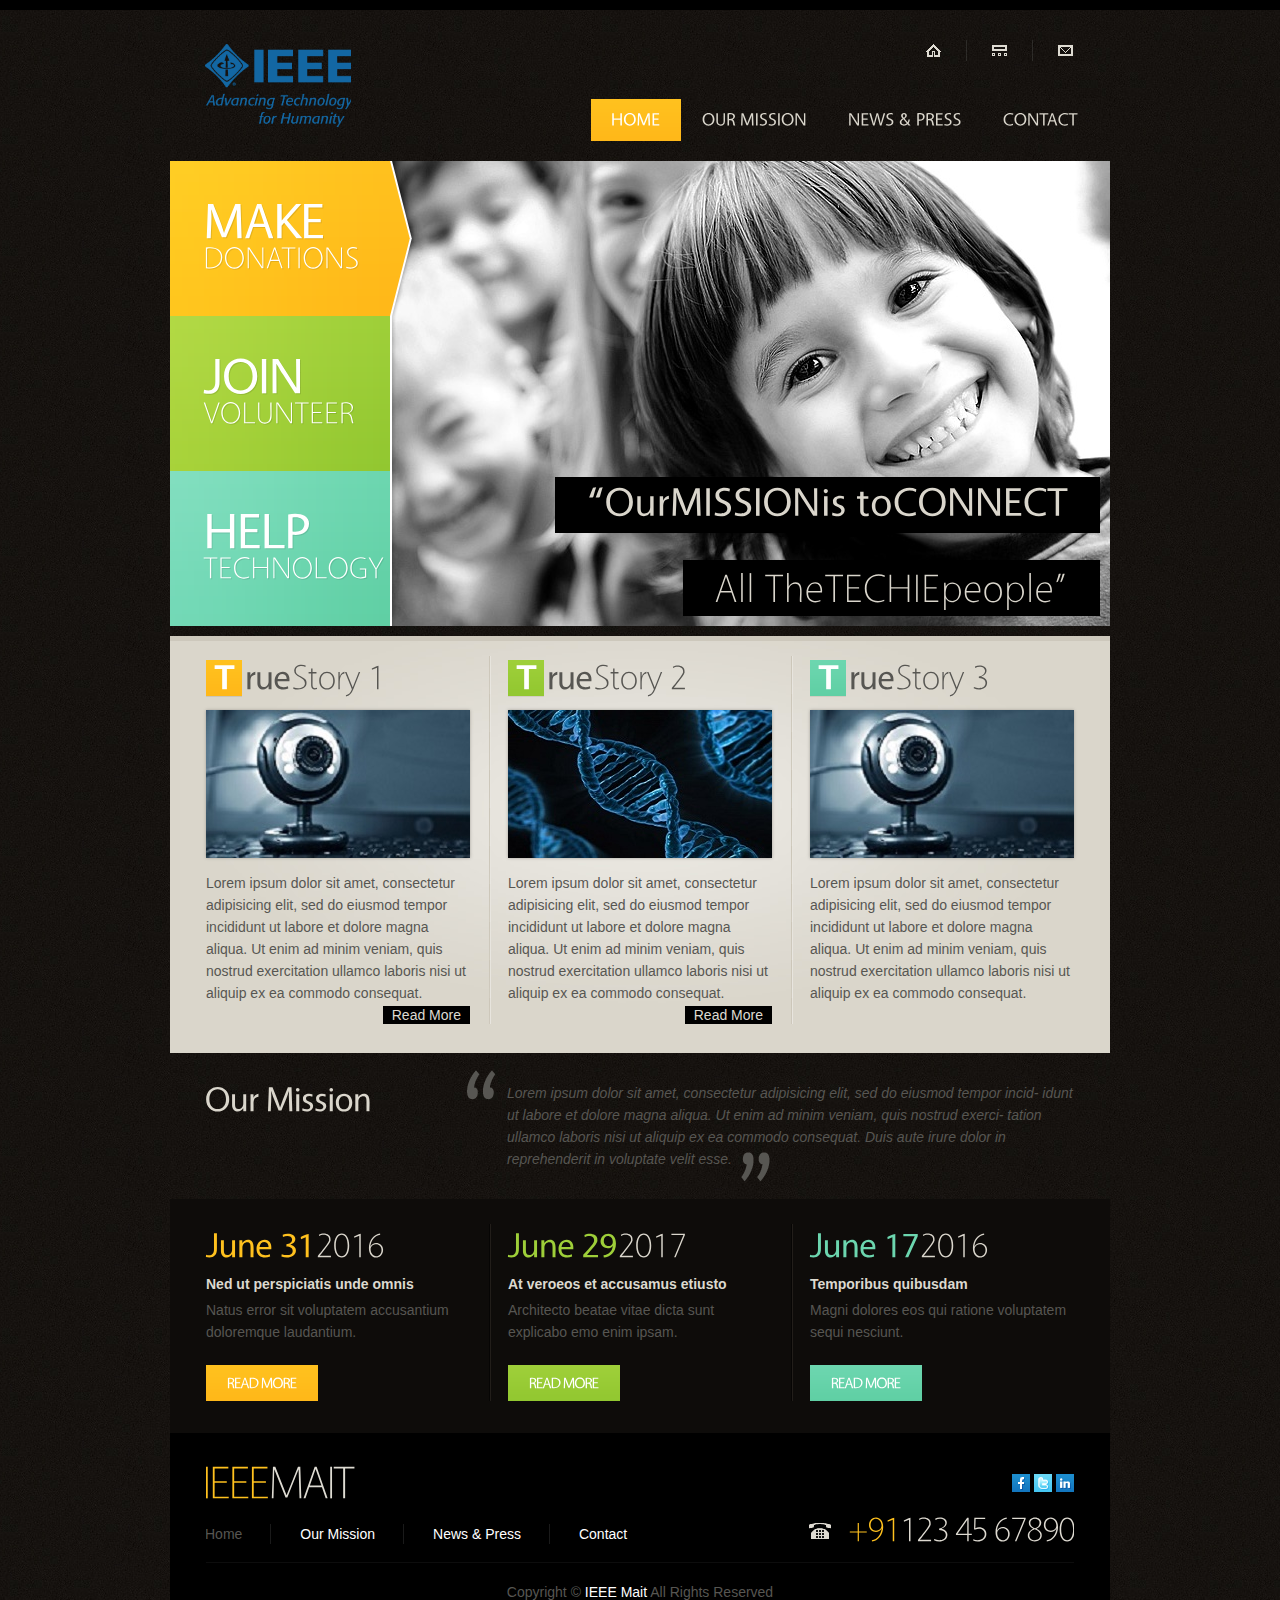
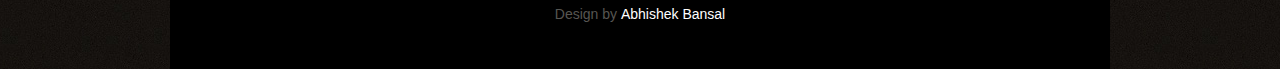
<file: index.html>
<!DOCTYPE html>
<html lang="en">
<head>
<title>IEEE Mait</title>
<meta charset="utf-8">
<link rel="stylesheet" href="css/reset.css" type="text/css" media="all">
<link rel="stylesheet" href="css/layout.css" type="text/css" media="all">
<link rel="stylesheet" href="css/style.css" type="text/css" media="all">
<script type="text/javascript" src="js/jquery-1.6.js"></script>
<script type="text/javascript" src="js/cufon-yui.js"></script>
<script type="text/javascript" src="js/cufon-replace.js"></script>
<script type="text/javascript" src="js/Vegur_700.font.js"></script>
<script type="text/javascript" src="js/Vegur_400.font.js"></script>
<script type="text/javascript" src="js/Vegur_300.font.js"></script>
<script type="text/javascript" src="js/jquery.easing.1.3.js"></script>
<script type="text/javascript" src="js/tms-0.3.js"></script>
<script type="text/javascript" src="js/tms_presets.js"></script>
<script type="text/javascript" src="js/backgroundPosition.js"></script>
<script type="text/javascript" src="js/atooltip.jquery.js"></script>
<script type="text/javascript" src="js/script.js"></script>
<!--[if lt IE 9]>
<script type="text/javascript" src="js/html5.js"></script>
<style type="text/css">.box1 figure{behavior:url("js/PIE.htc");}</style>
<![endif]-->
</head>
<body id="page1">
<div class="body1">
  <div class="main">
    <!-- header -->
    <header>
      <div class="wrapper">
        <h1><a href="index.html" id="logo">IEEE Mait</a></h1>
        <nav>
          <ul id="top_nav">
            <li><a href="index.html"><img src="images/top_icon1.gif" alt=""></a></li>
            <li><a href="#"><img src="images/top_icon2.gif" alt=""></a></li>
            <li class="end"><a href="contact.html"><img src="images/top_icon3.gif" alt=""></a></li>
          </ul>
        </nav>
        <nav>
          <ul id="menu">
            <li id="menu_active"><a href="index.html">Home</a></li>
            <li><a href="mission.html">Our Mission</a></li>
            <li><a href="news.html">News &amp; Press</a></li>
            <li><a href="contact.html">Contact</a></li>
          </ul>
        </nav>
      </div>
      <div class="slider">
        <ul class="items">
          <li> <img src="images/img1.jpg" alt="">
            <div class="banner">
              <div class="wrapper"><span>“Our<em>Mission</em>is to<em>Connect</em></span></div>
              <div class="wrapper"><strong>All The<em>Techie</em>people”</strong></div>
            </div>
          </li>
          <li> <img src="images/img2.jpg" alt="">
            <div class="banner">
              <div class="wrapper"><span>“MAKE all the Developers</span></div>
              <div class="wrapper"><strong>of the World HAPPY”</strong></div>
            </div>
          </li>
          <li> <img src="images/img3.jpg" alt="">
            <div class="banner">
              <div class="wrapper"><span>“TOGETHER we can CHANGE</span></div>
              <div class="wrapper"><strong>Many Young LIVES”</strong></div>
            </div>
          </li>
        </ul>
        <ul class="pagination">
          <li id="banner1"><a href="#">Make<span>Donations</span></a></li>
          <li id="banner2"><a href="#">join<span>volunteer</span></a></li>
          <li id="banner3"><a href="#">Help<span>Technology</span></a></li>
        </ul>
      </div>
    </header>
    <!-- / header -->
    <!-- content -->
    <article id="content">
      <div class="wrapper">
        <div class="box1">
          <div class="line1">
            <div class="line2 wrapper">
              <section class="col1">
                <h2><strong>T</strong>rue<span>Story 1</span></h2>
                <div class="pad_bot1">
                  <figure><img src="images/page1_img1.jpg" alt=""></figure>
                </div>
                Lorem ipsum dolor sit amet, consectetur adipisicing elit, sed do eiusmod
                tempor incididunt ut labore et dolore magna aliqua. Ut enim ad minim veniam,
                quis nostrud exercitation ullamco laboris nisi ut aliquip ex ea commodo
                consequat. 
                <a href="#" class="button1">Read More</a> </section>
              <section class="col1 pad_left1">
                <h2 class="color2"><strong>T</strong>rue<span>Story 2</span></h2>
                <div class="pad_bot1">
                  <figure><img src="images/page1_img2.jpg" alt=""></figure>
                </div>
                Lorem ipsum dolor sit amet, consectetur adipisicing elit, sed do eiusmod
                tempor incididunt ut labore et dolore magna aliqua. Ut enim ad minim veniam,
                quis nostrud exercitation ullamco laboris nisi ut aliquip ex ea commodo
                consequat. <a href="#" class="button1 color2">Read More</a> </section>
              <section class="col1 pad_left1">
                <h2 class="color3"><strong>T</strong>rue<span>Story 3</span></h2>
                <div class="pad_bot1">
                  <figure><img src="images/page1_img3.jpg" alt=""></figure>
                </div>
               Lorem ipsum dolor sit amet, consectetur adipisicing elit, sed do eiusmod
                tempor incididunt ut labore et dolore magna aliqua. Ut enim ad minim veniam,
                quis nostrud exercitation ullamco laboris nisi ut aliquip ex ea commodo
                consequat.  </section>
            </div>
          </div>
        </div>
      </div>
      <div class="wrapper">
        <h3>Our Mission</h3>
        <p class="quot"> Lorem ipsum dolor sit amet, consectetur adipisicing elit, sed do eiusmod tempor incid- idunt ut labore et dolore magna aliqua. Ut enim ad minim veniam, quis nostrud exerci- tation ullamco laboris nisi ut aliquip ex ea commodo consequat. Duis aute irure dolor in reprehenderit in voluptate velit esse.<img src="images/quot2.png" alt=""> </p>
      </div>
      <div class="wrapper">
        <div class="box2">
          <div class="line1">
            <div class="line2 wrapper">
              <section class="col1">
                <h4><span>June 31</span>2016</h4>
                <p class="pad_bot2"><strong>Ned ut perspiciatis unde omnis</strong></p>
                <p>Natus error sit voluptatem accusantium doloremque laudantium.</p>
                <a href="#" class="button2">Read More</a> </section>
              <section class="col1 pad_left1">
                <h4 class="color2"><span>June 29</span>2017</h4>
                <p class="pad_bot2"><strong>At veroeos et accusamus etiusto</strong></p>
                <p>Architecto beatae vitae dicta sunt explicabo emo enim ipsam.</p>
                <a href="#" class="button2 color2">Read More</a> </section>
              <section class="col1 pad_left1">
                <h4 class="color3"><span>June 17</span>2016</h4>
                <p class="pad_bot2"><strong>Temporibus quibusdam</strong></p>
                <p>Magni dolores eos qui ratione voluptatem sequi nesciunt.</p>
                <a href="#" class="button2 color3">Read More</a> </section>
            </div>
          </div>
        </div>
      </div>
    </article>
    <!-- / content -->
    <!-- footer -->
    <footer>
      <div class="wrapper"> <a href="index.html" id="footer_logo"><span>IEEE</span>MAIT</a>
        <ul id="icons">
          <li><a href="#" class="normaltip"><img src="images/icon1.gif" alt=""></a></li>
          <li><a href="#" class="normaltip"><img src="images/icon2.gif" alt=""></a></li>
          <li><a href="#" class="normaltip"><img src="images/icon3.gif" alt=""></a></li>
        </ul>
      </div>
      <div class="wrapper">
        <nav>
          <ul id="footer_menu">
            <li class="active"><a href="index.html">Home</a></li>
            <li><a href="mission.html">Our Mission</a></li>
            <li><a href="news.html">News &amp; Press</a></li>
          
            <li class="end"><a href="contact.html">Contact</a></li>
          </ul>
        </nav>
        <div class="tel"><span>+91</span>123 45 67890</div>
      </div>
      <div id="footer_text">Copyright &copy; <a href="#">IEEE Mait</a> All Rights Reserved<br>
        Design by <a target="_blank" href="#">Abhishek Bansal</a></div>
    </footer>
    <!-- / footer -->
  </div>
</div>
<script type="text/javascript">Cufon.now();</script>
<script type="text/javascript">
$(window).load(function () {
    $('.slider')._TMS({
        preset: 'zabor',
        easing: 'easeOutQuad',
        duration: 800,
        pagination: true,
        banners: true,
        waitBannerAnimation: false,
        slideshow: 6000,
        bannerShow: function (banner) {
            banner.css({
                right: '-700px'
            }).stop().animate({
                right: '0'
            }, 600, 'easeOutExpo')
        },
        bannerHide: function (banner) {
            banner.stop().animate({
                right: '-700'
            }, 600, 'easeOutExpo')
        }
    })
    $('.pagination li').hover(function () {
        if (!$(this).hasClass('current')) {
            $(this).find('a').stop().animate({
                backgroundPosition: '0 0'
            }, 600, 'easeOutExpo', function () {
                $(this).parent().css({
                    backgroundPosition: '-20px 0'
                })
            });
        }
    }, function () {
        if (!$(this).hasClass('current')) {
            $(this).css({
                backgroundPosition: '0 0'
            }).find('a').stop().animate({
                backgroundPosition: '-250px 0'
            }, 600, 'easeOutExpo');
        }
    })
})
</script>
</body>
</html>
</file>
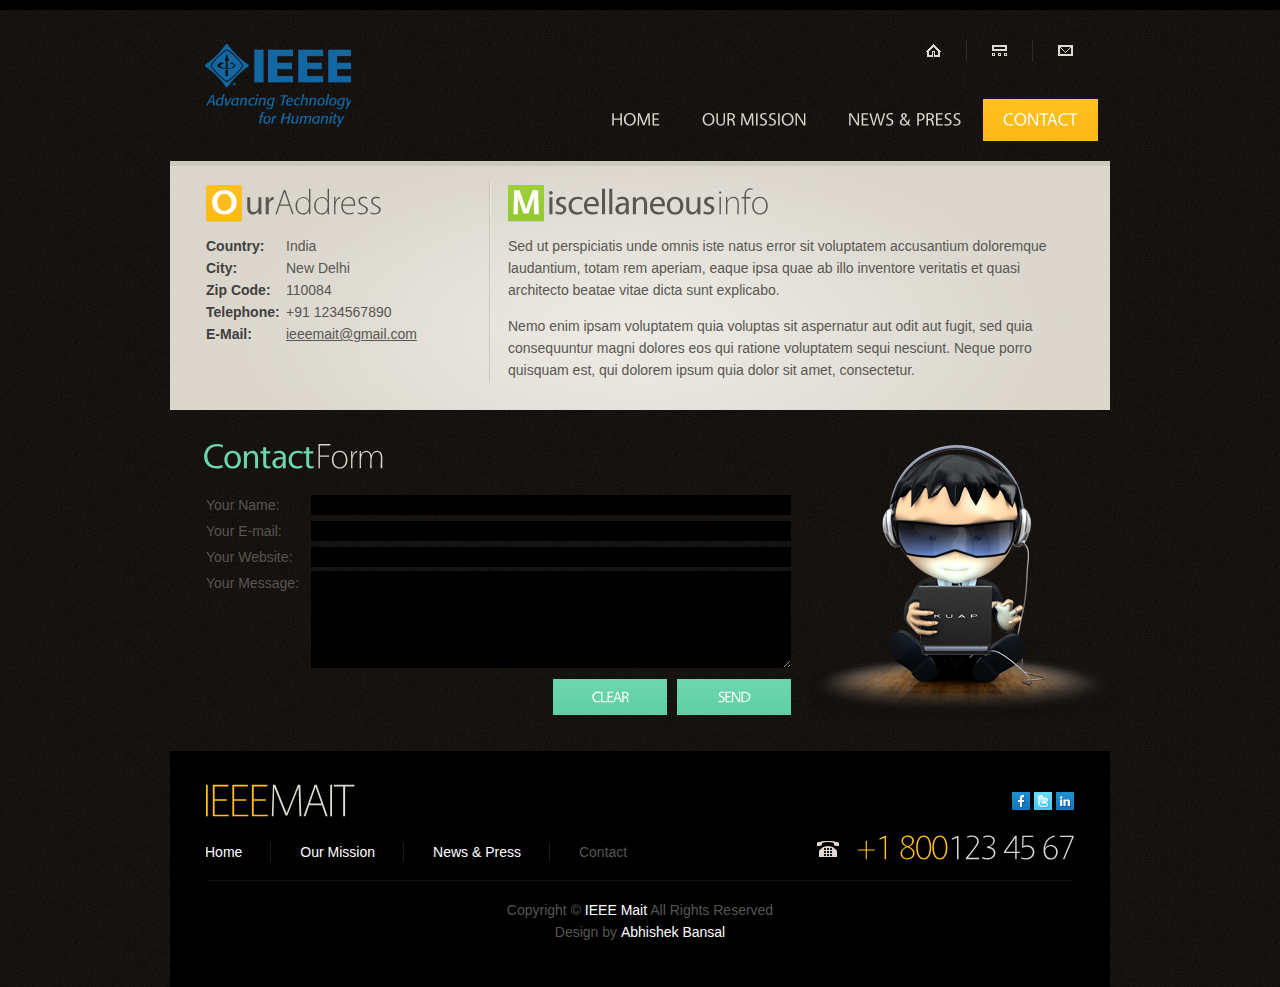
<file: contact.html>
<!DOCTYPE html>
<html lang="en">
<head>
<title>IEEE MAIT | Contact</title>
<meta charset="utf-8">
<link rel="stylesheet" href="css/reset.css" type="text/css" media="all">
<link rel="stylesheet" href="css/layout.css" type="text/css" media="all">
<link rel="stylesheet" href="css/style.css" type="text/css" media="all">
<script type="text/javascript" src="js/jquery-1.6.js"></script>
<script type="text/javascript" src="js/cufon-yui.js"></script>
<script type="text/javascript" src="js/cufon-replace.js"></script>
<script type="text/javascript" src="js/Vegur_700.font.js"></script>
<script type="text/javascript" src="js/Vegur_400.font.js"></script>
<script type="text/javascript" src="js/Vegur_300.font.js"></script>
<script type="text/javascript" src="js/atooltip.jquery.js"></script>
<script type="text/javascript" src="js/script.js"></script>
<!--[if lt IE 9]>
<script type="text/javascript" src="js/html5.js"></script>
<style type="text/css">.box1 figure{behavior:url("js/PIE.htc");}</style>
<![endif]-->
</head>
<body id="page5">
<div class="body1">
  <div class="main">
    <!-- header -->
    <header>
      <div class="wrapper">
        <h1><a href="index.html" id="logo">IEEE Mait</a></h1>
        <nav>
          <ul id="top_nav">
            <li><a href="index.html"><img src="images/top_icon1.gif" alt=""></a></li>
            <li><a href="#"><img src="images/top_icon2.gif" alt=""></a></li>
            <li class="end"><a href="contact.html"><img src="images/top_icon3.gif" alt=""></a></li>
          </ul>
        </nav>
        <nav>
          <ul id="menu">
            <li><a href="index.html">Home</a></li>
            <li><a href="mission.html">Our Mission</a></li>
            <li><a href="news.html">News &amp; Press</a></li>
            <li id="menu_active"><a href="contact.html">Contact</a></li>
          </ul>
        </nav>
      </div>
    </header>
    <!-- / header -->
    <!-- content -->
    <article id="content">
      <div class="wrapper">
        <div class="box1">
          <div class="line1 wrapper">
            <section class="col1">
              <h2><strong>O</strong>ur<span>Address</span></h2>
              <strong class="address"> Country:<br>
              City:<br>
              Zip Code:<br>
              Telephone:<br>
              
              E-Mail: </strong> India<br>
             New Delhi<br>
              110084<br>
              +91 1234567890<br>
              
              <a href="#">ieeemait@gmail.com</a> </section>
            <section class="col2 pad_left1">
              <h2 class="color2"><strong>M</strong>iscellaneous<span>info</span></h2>
              <p class="pad_bot1"> Sed ut perspiciatis unde omnis iste natus error sit voluptatem accusantium doloremque laudantium, totam rem aperiam, eaque ipsa quae ab illo inventore veritatis et quasi architecto beatae vitae dicta sunt explicabo. </p>
              Nemo enim ipsam voluptatem quia voluptas sit aspernatur aut odit aut fugit, sed quia consequuntur magni dolores eos qui ratione voluptatem sequi nesciunt. Neque porro quisquam est, qui dolorem ipsum quia dolor sit amet, consectetur. </section>
          </div>
        </div>
      </div>
      <div class="wrapper">
        <div class="pad_left2 relative">
          <h4 class="color3"><span>Contact</span>Form</h4>
          <img src="images/page6_img1.png" alt="" class="img1">
          <form id="ContactForm" action="#">
            <div>
              <div class="wrapper"><span>Your Name:</span>
                <input type="text" class="input">
              </div>
              <div class="wrapper"><span>Your E-mail:</span>
                <input type="text" class="input">
              </div>
              <div class="wrapper"><span>Your Website:</span>
                <input type="text" class="input">
              </div>
              <div class="textarea_box"><span>Your Message:</span>
                <textarea name="textarea" cols="1" rows="1"></textarea>
              </div>
              <a href="#" class="button2 color3">Send</a> <a href="#" class="button2 color3">Clear</a> </div>
          </form>
        </div>
      </div>
    </article>
    <!-- / content -->
    <!-- footer -->
    <footer>
      <div class="wrapper"> <a href="index.html" id="footer_logo"><span>IEEE</span>MAIT</a>
        <ul id="icons">
          <li><a href="#" class="normaltip"><img src="images/icon1.gif" alt=""></a></li>
          <li><a href="#" class="normaltip"><img src="images/icon2.gif" alt=""></a></li>
          <li><a href="#" class="normaltip"><img src="images/icon3.gif" alt=""></a></li>
        </ul>
      </div>
      <div class="wrapper">
        <nav>
          <ul id="footer_menu">
            <li><a href="index.html">Home</a></li>
            <li><a href="mission.html">Our Mission</a></li>
            <li><a href="news.html">News &amp; Press</a></li>
            <li class="end active"><a href="contact.html">Contact</a></li>
          </ul>
        </nav>
        <div class="tel"><span>+1 800</span>123 45 67</div>
      </div>
      <div id="footer_text">Copyright &copy; <a href="#">IEEE Mait</a> All Rights Reserved<br>
        Design by <a target="_blank" href="#">Abhishek Bansal</a></div>
    </footer>
    <!-- / footer -->
  </div>
</div>
<script type="text/javascript">Cufon.now();</script>
</body>
</html>
</file>
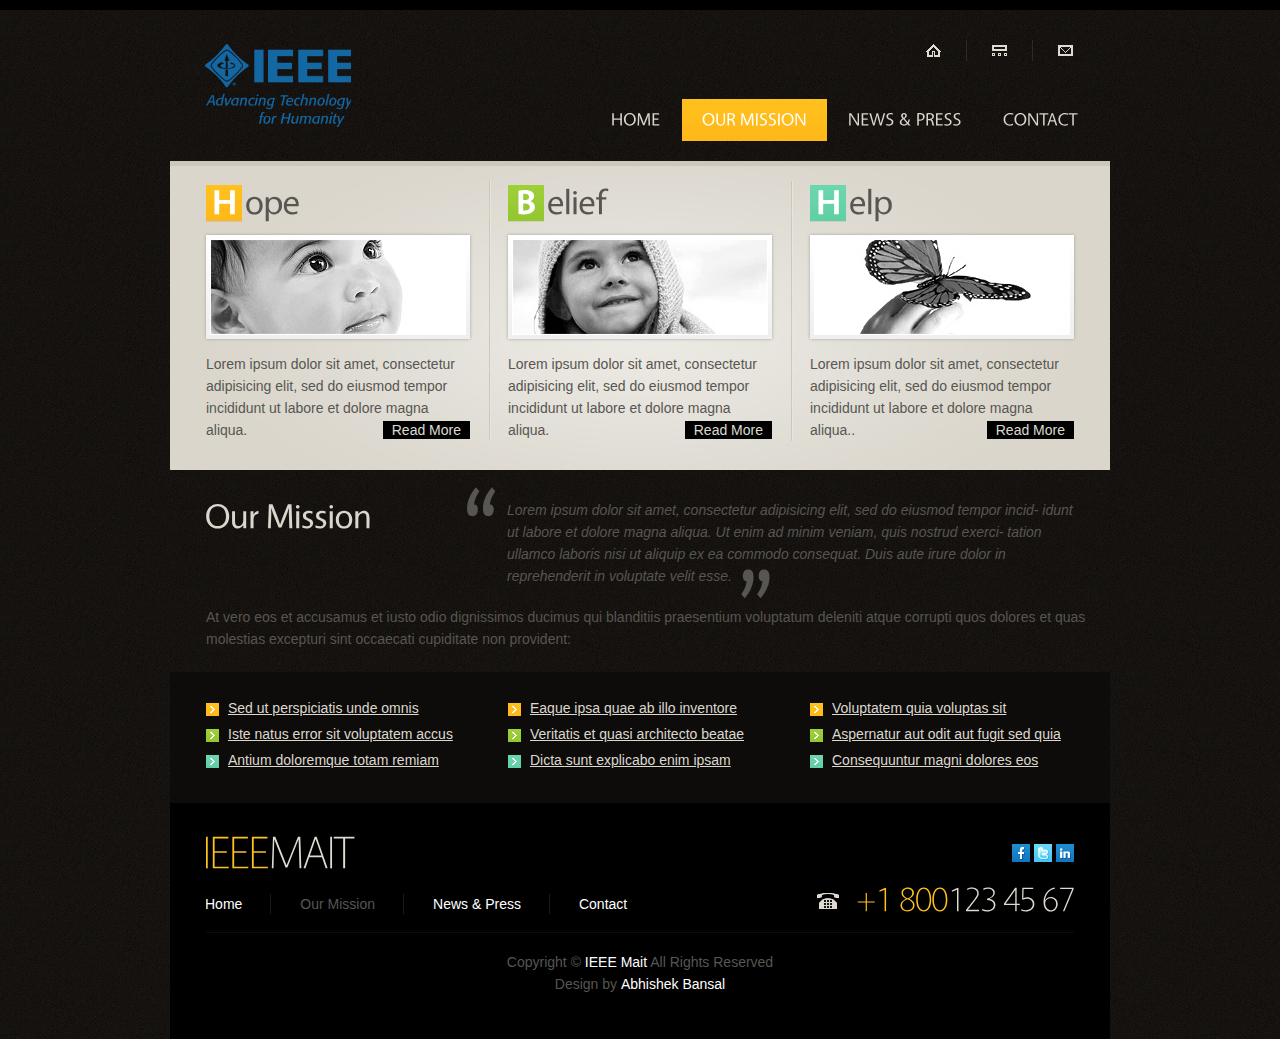
<file: mission.html>
<!DOCTYPE html>
<html lang="en">
<head>
<title>IEEE MAIT | Mission</title>
<meta charset="utf-8">
<link rel="stylesheet" href="css/reset.css" type="text/css" media="all">
<link rel="stylesheet" href="css/layout.css" type="text/css" media="all">
<link rel="stylesheet" href="css/style.css" type="text/css" media="all">
<script type="text/javascript" src="js/jquery-1.6.js"></script>
<script type="text/javascript" src="js/cufon-yui.js"></script>
<script type="text/javascript" src="js/cufon-replace.js"></script>
<script type="text/javascript" src="js/Vegur_700.font.js"></script>
<script type="text/javascript" src="js/Vegur_400.font.js"></script>
<script type="text/javascript" src="js/Vegur_300.font.js"></script>
<script type="text/javascript" src="js/atooltip.jquery.js"></script>
<script type="text/javascript" src="js/script.js"></script>
<!--[if lt IE 9]>
<script type="text/javascript" src="js/html5.js"></script>
<style type="text/css">.box1 figure{behavior:url("js/PIE.htc");}</style>
<![endif]-->
</head>
<body id="page2">
<div class="body1">
  <div class="main">
    <!-- header -->
    <header>
      <div class="wrapper">
        <h1><a href="index.html" id="logo">IEEE Mait</a></h1>
        <nav>
          <ul id="top_nav">
            <li><a href="index.html"><img src="images/top_icon1.gif" alt=""></a></li>
            <li><a href="#"><img src="images/top_icon2.gif" alt=""></a></li>
            <li class="end"><a href="contact.html"><img src="images/top_icon3.gif" alt=""></a></li>
          </ul>
        </nav>
        <nav>
          <ul id="menu">
            <li><a href="index.html">Home</a></li>
            <li id="menu_active"><a href="mission.html">Our Mission</a></li>
            <li><a href="news.html">News &amp; Press</a></li>
            <li><a href="contact.html">Contact</a></li>
          </ul>
        </nav>
      </div>
    </header>
    <!-- / header -->
    <!-- content -->
    <article id="content">
      <div class="wrapper">
        <div class="box1">
          <div class="line1">
            <div class="line2 wrapper">
              <section class="col1">
                <h2><strong>H</strong>ope</h2>
                <div class="pad_bot1">
                  <figure><img src="images/page2_img1.jpg" alt=""></figure>
                </div>
               Lorem ipsum dolor sit amet, consectetur adipisicing elit, sed do eiusmod
                tempor incididunt ut labore et dolore magna aliqua.  <a href="#" class="button1">Read More</a> </section>
              <section class="col1 pad_left1">
                <h2 class="color2"><strong>B</strong>elief</h2>
                <div class="pad_bot1">
                  <figure><img src="images/page2_img2.jpg" alt=""></figure>
                </div>
                Lorem ipsum dolor sit amet, consectetur adipisicing elit, sed do eiusmod
                tempor incididunt ut labore et dolore magna aliqua.<a href="#" class="button1 color2">Read More</a> </section>
              <section class="col1 pad_left1">
                <h2 class="color3"><strong>H</strong>elp</h2>
                <div class="pad_bot1">
                  <figure><img src="images/page2_img3.jpg" alt=""></figure>
                </div>
                Lorem ipsum dolor sit amet, consectetur adipisicing elit, sed do eiusmod
                tempor incididunt ut labore et dolore magna aliqua..<a href="#" class="button1 color3">Read More</a> </section>
            </div>
          </div>
        </div>
      </div>
      <div class="wrapper">
        <div class="wrapper">
          <h3>Our Mission</h3>
          <p class="quot"> Lorem ipsum dolor sit amet, consectetur adipisicing elit, sed do eiusmod tempor incid- idunt ut labore et dolore magna aliqua. Ut enim ad minim veniam, quis nostrud exerci- tation ullamco laboris nisi ut aliquip ex ea commodo consequat. Duis aute irure dolor in reprehenderit in voluptate velit esse.<img src="images/quot2.png" alt=""> </p>
        </div>
        <p class="pad_left2">At vero eos et accusamus et iusto odio dignissimos ducimus qui blanditiis praesentium voluptatum deleniti atque corrupti quos dolores et quas molestias excepturi sint occaecati cupiditate non provident:</p>
      </div>
      <div class="wrapper">
        <div class="box2">
          <div class="wrapper">
            <section class="col1">
              <ul class="list1">
                <li><a href="#">Sed ut perspiciatis unde omnis</a></li>
                <li class="color2"><a href="#">Iste natus error sit voluptatem accus</a></li>
                <li class="color3"><a href="#">Antium doloremque totam remiam</a></li>
              </ul>
            </section>
            <section class="col1 pad_left1">
              <ul class="list1">
                <li><a href="#">Eaque ipsa quae ab illo inventore</a></li>
                <li class="color2"><a href="#">Veritatis et quasi architecto beatae</a></li>
                <li class="color3"><a href="#">Dicta sunt explicabo enim ipsam</a></li>
              </ul>
            </section>
            <section class="col1 pad_left1">
              <ul class="list1">
                <li><a href="#">Voluptatem quia voluptas sit</a></li>
                <li class="color2"><a href="#">Aspernatur aut odit aut fugit sed quia</a></li>
                <li class="color3"><a href="#">Consequuntur magni dolores eos</a></li>
              </ul>
            </section>
          </div>
        </div>
      </div>
    </article>
    <!-- / content -->
    <!-- footer -->
    <footer>
      <div class="wrapper"> <a href="index.html" id="footer_logo"><span>IEEE</span>MAIT</a>
        <ul id="icons">
          <li><a href="#" class="normaltip"><img src="images/icon1.gif" alt=""></a></li>
          <li><a href="#" class="normaltip"><img src="images/icon2.gif" alt=""></a></li>
          <li><a href="#" class="normaltip"><img src="images/icon3.gif" alt=""></a></li>
        </ul>
      </div>
      <div class="wrapper">
        <nav>
          <ul id="footer_menu">
            <li><a href="index.html">Home</a></li>
            <li class="active"><a href="mission.html">Our Mission</a></li>
            <li><a href="news.html">News &amp; Press</a></li>
            <li class="end"><a href="contact.html">Contact</a></li>
          </ul>
        </nav>
        <div class="tel"><span>+1 800</span>123 45 67</div>
      </div>
      <div id="footer_text">Copyright &copy; <a href="#">IEEE Mait</a> All Rights Reserved<br>
        Design by <a target="_blank" href="#">Abhishek Bansal</a></div>
    </footer>
    <!-- / footer -->
  </div>
</div>
<script type="text/javascript">Cufon.now();</script>
</body>
</html>
</file>
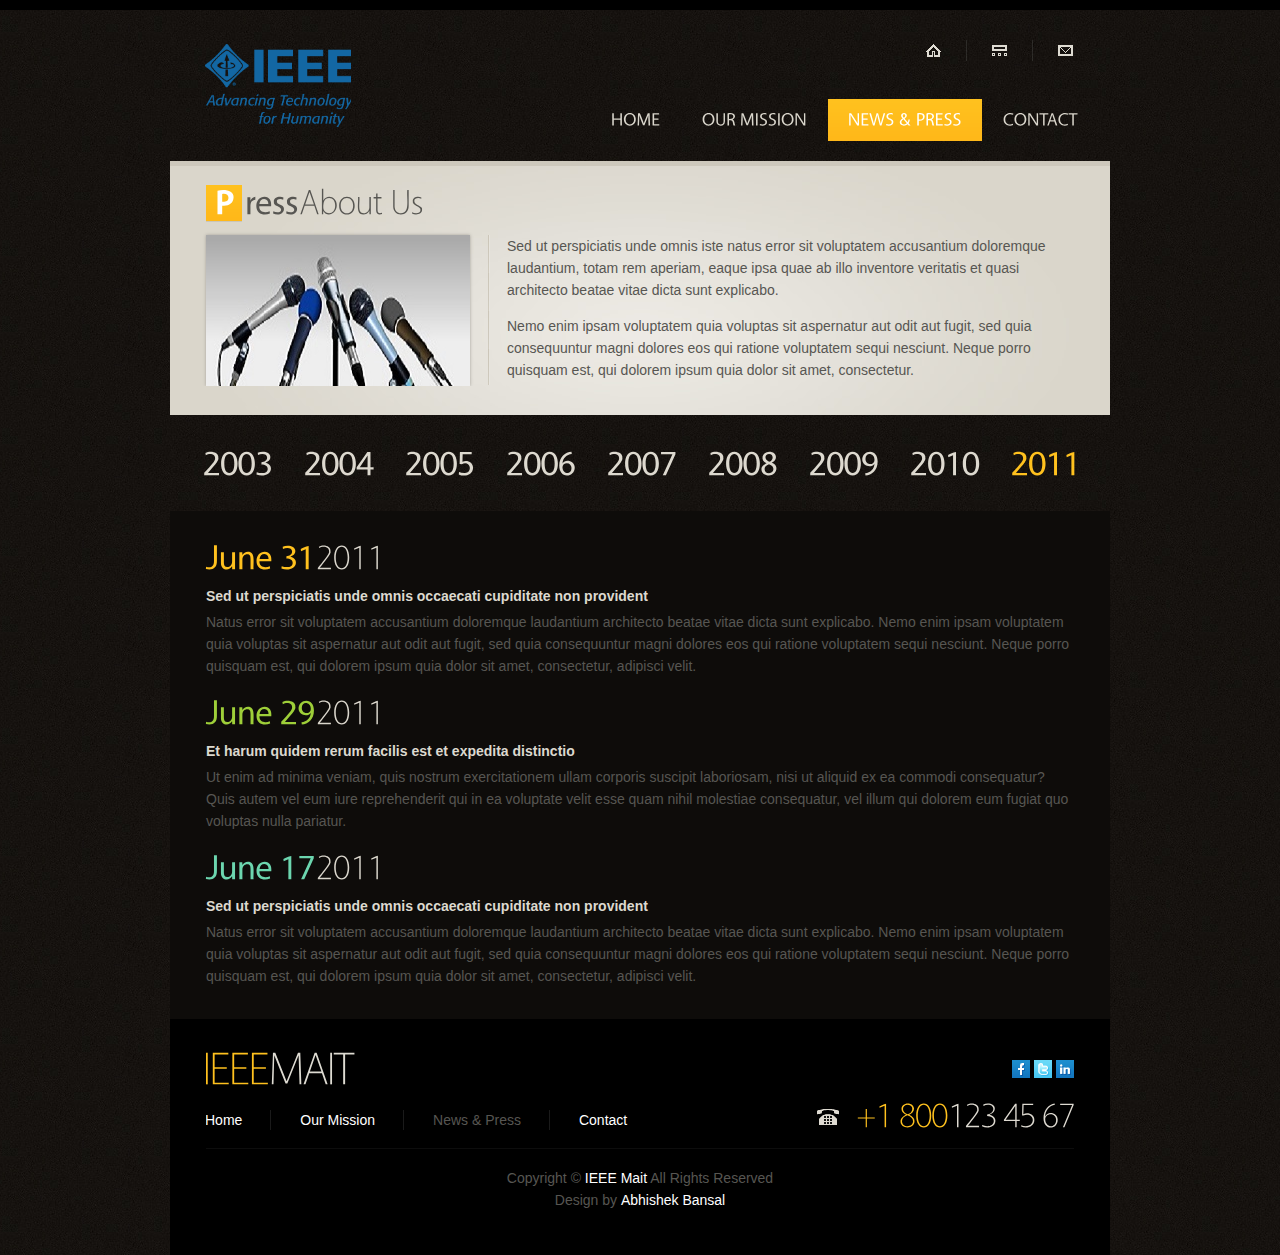
<file: news.html>
<!DOCTYPE html>
<html lang="en">
<head>
<title>IEEE MAIT | News</title>
<meta charset="utf-8">
<link rel="stylesheet" href="css/reset.css" type="text/css" media="all">
<link rel="stylesheet" href="css/layout.css" type="text/css" media="all">
<link rel="stylesheet" href="css/style.css" type="text/css" media="all">
<script type="text/javascript" src="js/jquery-1.6.js"></script>
<script type="text/javascript" src="js/cufon-yui.js"></script>
<script type="text/javascript" src="js/cufon-replace.js"></script>
<script type="text/javascript" src="js/Vegur_700.font.js"></script>
<script type="text/javascript" src="js/Vegur_400.font.js"></script>
<script type="text/javascript" src="js/Vegur_300.font.js"></script>
<script type="text/javascript" src="js/atooltip.jquery.js"></script>
<script type="text/javascript" src="js/script.js"></script>
<script type="text/javascript" src="js/tabs.js"></script>
<!--[if lt IE 9]>
<script type="text/javascript" src="js/html5.js"></script>
<style type="text/css">.box1 figure{behavior:url("js/PIE.htc");}</style>
<![endif]-->
</head>
<body id="page3">
<div class="body1">
  <div class="main">
    <!-- header -->
    <header>
      <div class="wrapper">
        <h1><a href="index.html" id="logo">IEEE Mait</a></h1>
        <nav>
          <ul id="top_nav">
            <li><a href="index.html"><img src="images/top_icon1.gif" alt=""></a></li>
            <li><a href="#"><img src="images/top_icon2.gif" alt=""></a></li>
            <li class="end"><a href="contact.html"><img src="images/top_icon3.gif" alt=""></a></li>
          </ul>
        </nav>
        <nav>
          <ul id="menu">
            <li><a href="index.html">Home</a></li>
            <li><a href="mission.html">Our Mission</a></li>
            <li id="menu_active"><a href="news.html">News &amp; Press</a></li>
            <li><a href="contact.html">Contact</a></li>
          </ul>
        </nav>
      </div>
    </header>
    <!-- / header -->
    <!-- content -->
    <article id="content" class="tabs">
      <div class="wrapper">
        <div class="box1">
          <div class="wrapper">
            <section class="col1">
              <h2><strong>P</strong>ress<span>About Us</span></h2>
              <div class="line1">
                <figure class="left marg_right1"><img src="images/page3_img1.jpg" alt=""></figure>
                <p class="pad_bot1"> Sed ut perspiciatis unde omnis iste natus error sit voluptatem accusantium doloremque laudantium, totam rem aperiam, eaque ipsa quae ab illo inventore veritatis et quasi architecto beatae vitae dicta sunt explicabo. </p>
                <p class="pad_bot2"> Nemo enim ipsam voluptatem quia voluptas sit aspernatur aut odit aut fugit, sed quia consequuntur magni dolores eos qui ratione voluptatem sequi nesciunt. Neque porro quisquam est, qui dolorem ipsum quia dolor sit amet, consectetur. </p>
              </div>
            </section>
          </div>
        </div>
      </div>
      <div class="wrapper">
        <ul class="nav">
          <li><a href="#2003">2003</a></li>
          <li><a href="#2004">2004</a></li>
          <li><a href="#2005">2005</a></li>
          <li><a href="#2006">2006</a></li>
          <li><a href="#2007">2007</a></li>
          <li><a href="#2008">2008</a></li>
          <li><a href="#2009">2009</a></li>
          <li><a href="#2010">2010</a></li>
          <li class="selected"><a href="#2011">2011</a></li>
        </ul>
      </div>
      <div class="wrapper">
        <div class="box2">
          <div class="wrapper tab-content" id="2011">
            <section class="col1">
              <h4><span>June 31</span>2011</h4>
              <p class="pad_bot2"><strong>Sed ut perspiciatis unde omnis occaecati cupiditate non provident</strong></p>
              <p class="pad_bot1">Natus error sit voluptatem accusantium doloremque laudantium architecto beatae vitae dicta sunt explicabo. Nemo enim ipsam voluptatem quia voluptas sit aspernatur aut odit aut fugit, sed quia consequuntur magni dolores eos qui ratione voluptatem sequi nesciunt. Neque porro quisquam est, qui dolorem ipsum quia dolor sit amet, consectetur, adipisci velit.</p>
              <h4 class="color2"><span>June 29</span>2011</h4>
              <p class="pad_bot2"><strong>Et harum quidem rerum facilis est et expedita distinctio</strong></p>
              <p class="pad_bot1">Ut enim ad minima veniam, quis nostrum exercitationem ullam corporis suscipit laboriosam, nisi ut aliquid ex ea commodi consequatur? Quis autem vel eum iure reprehenderit qui in ea voluptate velit esse quam nihil molestiae consequatur, vel illum qui dolorem eum fugiat quo voluptas nulla pariatur.</p>
              <h4 class="color3"><span>June 17</span>2011</h4>
              <p class="pad_bot2"><strong>Sed ut perspiciatis unde omnis occaecati cupiditate non provident</strong></p>
              Natus error sit voluptatem accusantium doloremque laudantium architecto beatae vitae dicta sunt explicabo. Nemo enim ipsam voluptatem quia voluptas sit aspernatur aut odit aut fugit, sed quia consequuntur magni dolores eos qui ratione voluptatem sequi nesciunt. Neque porro quisquam est, qui dolorem ipsum quia dolor sit amet, consectetur, adipisci velit. </section>
          </div>
          <div class="wrapper tab-content" id="2003">
            <section class="col1">
              <h4><span>September 11</span>2003</h4>
              <p class="pad_bot2"><strong>Ut perspiciatis unde omnis occaecati cupiditate non provident</strong></p>
              <p class="pad_bot1">Natus error sit voluptatem accusantium doloremque laudantium architecto beatae vitae dicta sunt explicabo. Nemo enim ipsam voluptatem quia voluptas sit aspernatur aut odit aut fugit, sed quia consequuntur magni dolores eos qui ratione voluptatem sequi nesciunt. Neque porro quisquam est, qui dolorem ipsum quia dolor sit amet, consectetur, adipisci velit.</p>
              <h4 class="color2"><span>November 19</span>2003</h4>
              <p class="pad_bot2"><strong>Harum quidem rerum facilis est et expedita distinctio</strong></p>
              <p class="pad_bot1">Ut enim ad minima veniam, quis nostrum exercitationem ullam corporis suscipit laboriosam, nisi ut aliquid ex ea commodi consequatur? Quis autem vel eum iure reprehenderit qui in ea voluptate velit esse quam nihil molestiae consequatur, vel illum qui dolorem eum fugiat quo voluptas nulla pariatur.</p>
              <h4 class="color3"><span>December 27</span>2003</h4>
              <p class="pad_bot2"><strong>Perspiciatis unde omnis occaecati cupiditate non provident</strong></p>
              Natus error sit voluptatem accusantium doloremque laudantium architecto beatae vitae dicta sunt explicabo. Nemo enim ipsam voluptatem quia voluptas sit aspernatur aut odit aut fugit, sed quia consequuntur magni dolores eos qui ratione voluptatem sequi nesciunt. Neque porro quisquam est, qui dolorem ipsum quia dolor sit amet, consectetur, adipisci velit. </section>
          </div>
          <div class="wrapper tab-content" id="2004">
            <section class="col1">
              <h4><span>April 13</span>2004</h4>
              <p class="pad_bot2"><strong>Merspiciatis unde omnis occaecati cupiditate non provident</strong></p>
              <p class="pad_bot1">Natus error sit voluptatem accusantium doloremque laudantium architecto beatae vitae dicta sunt explicabo. Nemo enim ipsam voluptatem quia voluptas sit aspernatur aut odit aut fugit, sed quia consequuntur magni dolores eos qui ratione voluptatem sequi nesciunt. Neque porro quisquam est, qui dolorem ipsum quia dolor sit amet, consectetur, adipisci velit.</p>
              <h4 class="color2"><span>May 13</span>2004</h4>
              <p class="pad_bot2"><strong>Natus quidem rerum facilis est et expedita distinctio</strong></p>
              <p class="pad_bot1">Ut enim ad minima veniam, quis nostrum exercitationem ullam corporis suscipit laboriosam, nisi ut aliquid ex ea commodi consequatur? Quis autem vel eum iure reprehenderit qui in ea voluptate velit esse quam nihil molestiae consequatur, vel illum qui dolorem eum fugiat quo voluptas nulla pariatur.</p>
              <h4 class="color3"><span>June 21</span>2004</h4>
              <p class="pad_bot2"><strong>Ut enim ad minima unde omnis occaecati cupiditate non provident</strong></p>
              Natus error sit voluptatem accusantium doloremque laudantium architecto beatae vitae dicta sunt explicabo. Nemo enim ipsam voluptatem quia voluptas sit aspernatur aut odit aut fugit, sed quia consequuntur magni dolores eos qui ratione voluptatem sequi nesciunt. Neque porro quisquam est, qui dolorem ipsum quia dolor sit amet, consectetur, adipisci velit. </section>
          </div>
          <div class="wrapper tab-content" id="2005">
            <section class="col1">
              <h4><span>September 11</span>2005</h4>
              <p class="pad_bot2"><strong>Ut perspiciatis unde omnis occaecati cupiditate non provident</strong></p>
              <p class="pad_bot1">Natus error sit voluptatem accusantium doloremque laudantium architecto beatae vitae dicta sunt explicabo. Nemo enim ipsam voluptatem quia voluptas sit aspernatur aut odit aut fugit, sed quia consequuntur magni dolores eos qui ratione voluptatem sequi nesciunt. Neque porro quisquam est, qui dolorem ipsum quia dolor sit amet, consectetur, adipisci velit.</p>
              <h4 class="color2"><span>November 19</span>2005</h4>
              <p class="pad_bot2"><strong>Harum quidem rerum facilis est et expedita distinctio</strong></p>
              <p class="pad_bot1">Ut enim ad minima veniam, quis nostrum exercitationem ullam corporis suscipit laboriosam, nisi ut aliquid ex ea commodi consequatur? Quis autem vel eum iure reprehenderit qui in ea voluptate velit esse quam nihil molestiae consequatur, vel illum qui dolorem eum fugiat quo voluptas nulla pariatur.</p>
              <h4 class="color3"><span>December 27</span>2005</h4>
              <p class="pad_bot2"><strong>Perspiciatis unde omnis occaecati cupiditate non provident</strong></p>
              Natus error sit voluptatem accusantium doloremque laudantium architecto beatae vitae dicta sunt explicabo. Nemo enim ipsam voluptatem quia voluptas sit aspernatur aut odit aut fugit, sed quia consequuntur magni dolores eos qui ratione voluptatem sequi nesciunt. Neque porro quisquam est, qui dolorem ipsum quia dolor sit amet, consectetur, adipisci velit. </section>
          </div>
          <div class="wrapper tab-content" id="2006">
            <section class="col1">
              <h4><span>April 13</span>2006</h4>
              <p class="pad_bot2"><strong>Merspiciatis unde omnis occaecati cupiditate non provident</strong></p>
              <p class="pad_bot1">Natus error sit voluptatem accusantium doloremque laudantium architecto beatae vitae dicta sunt explicabo. Nemo enim ipsam voluptatem quia voluptas sit aspernatur aut odit aut fugit, sed quia consequuntur magni dolores eos qui ratione voluptatem sequi nesciunt. Neque porro quisquam est, qui dolorem ipsum quia dolor sit amet, consectetur, adipisci velit.</p>
              <h4 class="color2"><span>May 13</span>2006</h4>
              <p class="pad_bot2"><strong>Natus quidem rerum facilis est et expedita distinctio</strong></p>
              <p class="pad_bot1">Ut enim ad minima veniam, quis nostrum exercitationem ullam corporis suscipit laboriosam, nisi ut aliquid ex ea commodi consequatur? Quis autem vel eum iure reprehenderit qui in ea voluptate velit esse quam nihil molestiae consequatur, vel illum qui dolorem eum fugiat quo voluptas nulla pariatur.</p>
              <h4 class="color3"><span>June 21</span>2006</h4>
              <p class="pad_bot2"><strong>Ut enim ad minima unde omnis occaecati cupiditate non provident</strong></p>
              Natus error sit voluptatem accusantium doloremque laudantium architecto beatae vitae dicta sunt explicabo. Nemo enim ipsam voluptatem quia voluptas sit aspernatur aut odit aut fugit, sed quia consequuntur magni dolores eos qui ratione voluptatem sequi nesciunt. Neque porro quisquam est, qui dolorem ipsum quia dolor sit amet, consectetur, adipisci velit. </section>
          </div>
          <div class="wrapper tab-content" id="2007">
            <section class="col1">
              <h4><span>September 11</span>2007</h4>
              <p class="pad_bot2"><strong>Ut perspiciatis unde omnis occaecati cupiditate non provident</strong></p>
              <p class="pad_bot1">Natus error sit voluptatem accusantium doloremque laudantium architecto beatae vitae dicta sunt explicabo. Nemo enim ipsam voluptatem quia voluptas sit aspernatur aut odit aut fugit, sed quia consequuntur magni dolores eos qui ratione voluptatem sequi nesciunt. Neque porro quisquam est, qui dolorem ipsum quia dolor sit amet, consectetur, adipisci velit.</p>
              <h4 class="color2"><span>November 19</span>2007</h4>
              <p class="pad_bot2"><strong>Harum quidem rerum facilis est et expedita distinctio</strong></p>
              <p class="pad_bot1">Ut enim ad minima veniam, quis nostrum exercitationem ullam corporis suscipit laboriosam, nisi ut aliquid ex ea commodi consequatur? Quis autem vel eum iure reprehenderit qui in ea voluptate velit esse quam nihil molestiae consequatur, vel illum qui dolorem eum fugiat quo voluptas nulla pariatur.</p>
              <h4 class="color3"><span>December 27</span>2007</h4>
              <p class="pad_bot2"><strong>Perspiciatis unde omnis occaecati cupiditate non provident</strong></p>
              <p class="pad_bot1">Natus error sit voluptatem accusantium doloremque laudantium architecto beatae vitae dicta sunt explicabo. Nemo enim ipsam voluptatem quia voluptas sit aspernatur aut odit aut fugit, sed quia consequuntur magni dolores eos qui ratione voluptatem sequi nesciunt. Neque porro quisquam est, qui dolorem ipsum quia dolor sit amet, consectetur, adipisci velit.</p>
              <h4><span>September 11</span>2007</h4>
              <p class="pad_bot2"><strong>Ut perspiciatis unde omnis occaecati cupiditate non provident</strong></p>
              Natus error sit voluptatem accusantium doloremque laudantium architecto beatae vitae dicta sunt explicabo. Nemo enim ipsam voluptatem quia voluptas sit aspernatur aut odit aut fugit, sed quia consequuntur magni dolores eos qui ratione voluptatem sequi nesciunt. Neque porro quisquam est, qui dolorem ipsum quia dolor sit amet, consectetur, adipisci velit. </section>
          </div>
          <div class="wrapper tab-content" id="2008">
            <section class="col1">
              <h4><span>April 13</span>2008</h4>
              <p class="pad_bot2"><strong>Merspiciatis unde omnis occaecati cupiditate non provident</strong></p>
              <p class="pad_bot1">Natus error sit voluptatem accusantium doloremque laudantium architecto beatae vitae dicta sunt explicabo. Nemo enim ipsam voluptatem quia voluptas sit aspernatur aut odit aut fugit, sed quia consequuntur magni dolores eos qui ratione voluptatem sequi nesciunt. Neque porro quisquam est, qui dolorem ipsum quia dolor sit amet, consectetur, adipisci velit.</p>
              <h4 class="color2"><span>May 13</span>2008</h4>
              <p class="pad_bot2"><strong>Natus quidem rerum facilis est et expedita distinctio</strong></p>
              Ut enim ad minima veniam, quis nostrum exercitationem ullam corporis suscipit laboriosam, nisi ut aliquid ex ea commodi consequatur? Quis autem vel eum iure reprehenderit qui in ea voluptate velit esse quam nihil molestiae consequatur, vel illum qui dolorem eum fugiat quo voluptas nulla pariatur. </section>
          </div>
          <div class="wrapper tab-content" id="2009">
            <section class="col1">
              <h4><span>September 11</span>2009</h4>
              <p class="pad_bot2"><strong>Ut perspiciatis unde omnis occaecati cupiditate non provident</strong></p>
              <p class="pad_bot1">Natus error sit voluptatem accusantium doloremque laudantium architecto beatae vitae dicta sunt explicabo. Nemo enim ipsam voluptatem quia voluptas sit aspernatur aut odit aut fugit, sed quia consequuntur magni dolores eos qui ratione voluptatem sequi nesciunt. Neque porro quisquam est, qui dolorem ipsum quia dolor sit amet, consectetur, adipisci velit.</p>
              <h4 class="color2"><span>November 19</span>2009</h4>
              <p class="pad_bot2"><strong>Harum quidem rerum facilis est et expedita distinctio</strong></p>
              <p class="pad_bot1">Ut enim ad minima veniam, quis nostrum exercitationem ullam corporis suscipit laboriosam, nisi ut aliquid ex ea commodi consequatur? Quis autem vel eum iure reprehenderit qui in ea voluptate velit esse quam nihil molestiae consequatur, vel illum qui dolorem eum fugiat quo voluptas nulla pariatur.</p>
              <h4 class="color3"><span>December 27</span>2009</h4>
              <p class="pad_bot2"><strong>Perspiciatis unde omnis occaecati cupiditate non provident</strong></p>
              Natus error sit voluptatem accusantium doloremque laudantium architecto beatae vitae dicta sunt explicabo. Nemo enim ipsam voluptatem quia voluptas sit aspernatur aut odit aut fugit, sed quia consequuntur magni dolores eos qui ratione voluptatem sequi nesciunt. Neque porro quisquam est, qui dolorem ipsum quia dolor sit amet, consectetur, adipisci velit. </section>
          </div>
          <div class="wrapper tab-content" id="2010">
            <section class="col1">
              <h4><span>April 13</span>2010</h4>
              <p class="pad_bot2"><strong>Merspiciatis unde omnis occaecati cupiditate non provident</strong></p>
              <p class="pad_bot1">Natus error sit voluptatem accusantium doloremque laudantium architecto beatae vitae dicta sunt explicabo. Nemo enim ipsam voluptatem quia voluptas sit aspernatur aut odit aut fugit, sed quia consequuntur magni dolores eos qui ratione voluptatem sequi nesciunt. Neque porro quisquam est, qui dolorem ipsum quia dolor sit amet, consectetur, adipisci velit.</p>
              <h4 class="color2"><span>May 13</span>2010</h4>
              <p class="pad_bot2"><strong>Natus quidem rerum facilis est et expedita distinctio</strong></p>
              <p class="pad_bot1">Ut enim ad minima veniam, quis nostrum exercitationem ullam corporis suscipit laboriosam, nisi ut aliquid ex ea commodi consequatur? Quis autem vel eum iure reprehenderit qui in ea voluptate velit esse quam nihil molestiae consequatur, vel illum qui dolorem eum fugiat quo voluptas nulla pariatur.</p>
              <h4 class="color3"><span>June 21</span>2010</h4>
              <p class="pad_bot2"><strong>Ut enim ad minima unde omnis occaecati cupiditate non provident</strong></p>
              Natus error sit voluptatem accusantium doloremque laudantium architecto beatae vitae dicta sunt explicabo. Nemo enim ipsam voluptatem quia voluptas sit aspernatur aut odit aut fugit, sed quia consequuntur magni dolores eos qui ratione voluptatem sequi nesciunt. Neque porro quisquam est, qui dolorem ipsum quia dolor sit amet, consectetur, adipisci velit. </section>
          </div>
        </div>
      </div>
    </article>
    <!-- / content -->
    <!-- footer -->
    <footer>
      <div class="wrapper"> <a href="index.html" id="footer_logo"><span>IEEE</span>MAIT</a>
        <ul id="icons">
          <li><a href="#" class="normaltip"><img src="images/icon1.gif" alt=""></a></li>
          <li><a href="#" class="normaltip"><img src="images/icon2.gif" alt=""></a></li>
          <li><a href="#" class="normaltip"><img src="images/icon3.gif" alt=""></a></li>
        </ul>
      </div>
      <div class="wrapper">
        <nav>
          <ul id="footer_menu">
            <li><a href="index.html">Home</a></li>
            <li><a href="mission.html">Our Mission</a></li>
            <li class="active"><a href="news.html">News &amp; Press</a></li>
            <li class="end"><a href="contact.html">Contact</a></li>
          </ul>
        </nav>
        <div class="tel"><span>+1 800</span>123 45 67</div>
      </div>
      <div id="footer_text">Copyright &copy; <a href="#">IEEE Mait</a> All Rights Reserved<br>
        Design by <a target="_blank" href="#">Abhishek Bansal</a></div>
    </footer>
    <!-- / footer -->
  </div>
</div>
<script type="text/javascript">Cufon.now(); tabs.init();</script>
</body>
</html>
</file>
<file: css/layout.css>
.col1, .col2, .col3, .cols {
	float:left;
}
.col1 {
	margin:0 6px;
	width:264px;
	position:relative
}
.col2 {
	margin:0 6px;
	width:560px;
	position:relative
}
/* index.html */
/* index-1.html */
/* index-2.html */
/* index-3.html */
/* index-4.html */
#page3 .col1 {
	width:870px
}
/* index-5.html */
#page4 .box2 .col1 {
	width:870px
}
/* index-6.html */
</file>
<file: css/style.css>
/* Getting the new tags to behave */
article, aside, audio, canvas, command, datalist, details, embed, figcaption, figure, footer, header, hgroup, keygen, meter, nav, output, progress, section, source, video {
	display:block
}
mark, rp, rt, ruby, summary, time {
	display:inline
}
/* Left & Right alignment */
.left {
	float:left
}
.right {
	float:right
}
.wrapper {
	width:100%;
	overflow:hidden
}
/* Global properties ======================================================== */
body {
	background:url(../images/bg.jpg) top center repeat;
	border:0;
	font:14px "Trebuchet MS", Arial, Helvetica, sans-serif;
	color:#575652;
	line-height:22px
}
.ic, .ic a {
	border:0;
	float:right;
	background:#fff;
	color:#f00;
	width:50%;
	line-height:10px;
	font-size:10px;
	margin:-220% 0 0 0;
	overflow:hidden;
	padding:0
}
.css3 {
	border-radius:8px;
	-moz-border-radius:8px;
	-webkit-border-radius:8px;
	box-shadow:0 0 4px rgba(0, 0, 0, .4);
	-moz-box-shadow:0 0 4px rgba(0, 0, 0, .4);
	-webkit-box-shadow:0 0 4px rgba(0, 0, 0, .4);
	position:relative
}
/* Global Structure ============================================================= */
.main {
	margin:0 auto;
	width:940px
}
.body1 {
	background:url(../images/bg_top.gif) top repeat-x
}
/* ============================= main layout ====================== */
a {
	color:#575652;
	text-decoration:underline;
	outline:none
}
a:hover {
	text-decoration:none
}
h1 {
	float:left;
	padding:44px 0 0 35px
}
h2 {
	font-size:35px;
	color:#575652;
	font-weight:400;
	line-height:1.2em;
	letter-spacing:-1px;
	padding-bottom:12px
}
h2 span {
	font-weight:300
}
h2 strong, .box1 h2 strong {
	font-weight:700;
	display:inline-block;
	width:36px;
	color:#fff;
	text-align:center;
	background:url(../images/bg_title1.gif) 0 4px repeat-x;
	margin-right:3px
}
h2.color2 strong {
	background-image:url(../images/bg_title2.gif)
}
h2.color3 strong {
	background-image:url(../images/bg_title3.gif)
}
h3 {
	font-size:35px;
	color:#dad6cc;
	font-weight:400;
	line-height:1.2em;
	padding:25px 0 0 35px;
	float:left;
	letter-spacing:-1px
}
h4 {
	color:#dad6cc;
	font-weight:300;
	font-size:35px;
	line-height:1.2em;
	padding:0 0 7px 0;
	letter-spacing:-1px
}
h4 span {
	color:#ffc11e;
	font-weight:400
}
h4.color2 span {
	color:#9ecf39
}
h4.color3 span {
	color:#6cd6af
}
#page4 h4, #page5 h4 {
	padding:25px 0 16px 0;
	margin-left:-3px
}
p {
	padding-bottom:22px
}
strong {
	color:#dcd9cf
}
/* ============================= header ====================== */
header {
}
#logo {
	display:block;
	background:url(../images/logo.png) 0 0 no-repeat;
	background-size: cover;
	width:146px;
	height:83px;
	text-indent:-9999px
}
#menu {
	float:right;
	padding:28px 12px 20px 0
}
#menu li {
	float:left;
	padding-left:1px
}
#menu li a {
	display:block;
	padding:0 20px;
	height:42px;
	font-size:18px;
	color:#dad6cc;
	line-height:42px;
	text-transform:uppercase;
	text-decoration:none;
	font-weight:400
}
#menu li a:hover, #menu #menu_active a {
	background:url(../images/menu_active.gif) top repeat-x;
	color:#fff
}
#top_nav {
	float:right;
	padding:40px 37px 0 575px
}
#top_nav li {
	float:left;
	padding:4px 26px 5px 0;
	margin-right:25px;
	background:url(../images/top_line.png) right 0 no-repeat
}
#top_nav .end {
	padding-right:0;
	margin-right:0;
	background:none
}
.slider {
	position:relative;
	z-index:1;
	width:100%;
	height:465px;
	overflow:hidden;
	margin-bottom:10px
}
.slider .items {
	display:none
}
.pic {
	float:right;
	position:relative
}
.mask {
	left:auto !important;
	right:0;
	width:720px !important
}
.pagination {
	position:absolute;
	left:0;
	top:0;
	z-index:3
}
.pagination li {
	width:250px;
	height:155px
}
.pagination a {
	display:block;
	position:relative;
	cursor:pointer;
	padding:29px 0 0 33px;
	font-size:50px;
	line-height:1.2em;
	font-weight:400;
	color:#fff;
	text-decoration:none;
	text-transform:uppercase;
	letter-spacing:-1px;
	height:126px
}
.pagination a span {
	display:block;
	font-weight:300;
	font-size:30px;
	line-height:1.2em;
	margin-top:-10px;
	letter-spacing:0
}
#banner1 {
	background:url(../images/banner1.png) 0 0 no-repeat
}
#banner1 a {
	background:url(../images/banner1_active.png) -250px 0 no-repeat
}
#banner2 {
	background:url(../images/banner2.png) 0 0 no-repeat
}
#banner2 a {
	background:url(../images/banner2_active.png) -250px 0 no-repeat
}
#banner3 {
	background:url(../images/banner3.png) 0 0 no-repeat
}
#banner3 a {
	background:url(../images/banner3_active.png) -250px 0 no-repeat
}
.pagination #banner1:hover, .pagination #banner1.current, .pagination #banner2:hover, .pagination #banner2.current, .pagination #banner3:hover, .pagination #banner3.current {
}
.banner {
	position:absolute;
	z-index:2;
	right:0;
	bottom:0;
	margin:0 10px 10px 0
}
.banner span {
	float:right;
	padding:0 32px;
	margin-bottom:5px;
	background:#000;
	font-size:40px;
	line-height:56px;
	height:56px;
	font-weight:400;
	color:#dad6cc;
	line-height:1.2em
}
.banner em {
	font-style:normal;
	text-transform:uppercase
}
.banner strong {
	float:right;
	padding:0 32px;
	background:#000;
	font-size:40px;
	line-height:56px;
	font-weight:300;
	color:#dad6cc
}
/* ============================= content ====================== */
#content {
}
.pad_left1 {
	padding-left:26px
}
.pad_left2 {
	padding-left:36px
}
.pad_bot1 {
	padding-bottom:14px
}
.pad_bot2 {
	padding-bottom:4px
}
.marg_right1 {
	margin-right:37px
}
.box1 {
	background:url(../images/bg_box1.jpg) top center no-repeat #dad6cc;
	border-top:5px solid #cdc8bc;
	padding:15px 30px 29px
}
.box1 strong {
	color:#3f3f3f
}
.box1 figure {
	box-shadow:0 0 3px #a4a19a;
	-moz-box-shadow:0 0 3px #a4a19a;
	-webkit-box-shadow:0 0 3px #a4a19a;
	position:relative
}
.box2 {
	background:#0e0c0a;
	padding:25px 30px 32px
}
.box2 .line1, .box2 .line2 {
	background-image:url(../images/line_vert2.gif)
}
#page4 .box2 {
	margin-top:7px;
	padding-top:30px;
	padding-bottom:28px
}
.line1 {
	background:url(../images/line_vert1.gif) 289px 0 repeat-y
}
.line2 {
	background:url(../images/line_vert1.gif) 591px 0 repeat-y
}
#page3 .line1 {
	background-position:282px 0
}
.relative {
	position:relative
}
.button1 {
	float:right;
	color:#dddad1;
	text-decoration:none;
	background:#000;
	line-height:18px;
	padding:0 9px;
	margin-top:2px
}
* + html .button1 {
	margin-top:-20px
}
.button1 {
	color:#dddad1
}
.button1:hover {
	background:#ffb919;
	color:#fff
}
.button1.color2 {
	color:#dddad1
}
.button1.color2:hover {
	background:#94c932;
	color:#fff
}
.button1.color3 {
	color:#dddad1
}
.button1.color3:hover {
	background:#63d1a7;
	color:#fff
}
.button2 {
	display:inline-block;
	font-size:15px;
	color:#fff;
	text-transform:uppercase;
	text-decoration:none;
	padding:0 21px;
	height:36px;
	line-height:34px;
	font-weight:400;
	background:url(../images/button1_bg.gif) top repeat-x;
	letter-spacing:-1px
}
.button2.color2 {
	background-image:url(../images/button2_bg.gif)
}
.button2.color3 {
	background-image:url(../images/button3_bg.gif)
}
.button2:hover {
	background:#000
}
.color0 {
	color:#616161;
	text-decoration:none
}
.link1 {
	text-decoration:none
}
.link1:hover {
	text-decoration:underline
}
.quot {
	margin-top:17px;
	float:left;
	margin-left:94px;
	padding:12px 0 17px 41px;
	font-style:italic;
	background:url(../images/quot1.png) 0 0 no-repeat;
	width:570px
}
.quot img {
	display:inline-block;
	margin:4px 0 0 9px
}
#page2 .quot {
	padding-bottom:7px
}
.list1 {
	margin-top:-2px;
	margin-bottom:-2px
}
.list1 li {
	line-height:26px
}
.list1 li a {
	color:#dcd8cf;
	padding-left:22px;
	background:url(../images/marker_1.gif) 0 3px no-repeat
}
.list1 .color2 a {
	background-position:0 -23px
}
.list1 .color3 a {
	background-position:0 -49px
}
/*--- tabs begin ---*/
.tabs {
}
.tabs ul.nav {
	padding:27px 0 27px 2px;
	overflow:hidden
}
.tabs ul.nav li {
	float:left;
	padding-left:31px
}
.tabs ul.nav li a {
	font-size:35px;
	color:#ddd9cf;
	font-weight:400;
	text-decoration:none;
	line-height:1.2em;
	letter-spacing:-1px
}
.tabs ul.nav .selected a, .tabs ul.nav a:hover {
	color:#ffc11e
}
.tabs .tab-content {
}
/*--- tabs end ---*/
.address {
	float:left;
	width:80px
}
.img1 {
	position:absolute;
	right:0;
	top:32px
}
/* ============================= footer ====================== */
footer {
	background:#000;
	padding:21px 36px 44px
}
#footer_logo {
	float:left;
	font-size:46px;
	font-weight:300;
	text-transform:uppercase;
	color:#dedbd2;
	line-height:1.2em;
	text-decoration:none;
	letter-spacing:-3px;
	margin-left:-4px
}
#footer_logo span {
	color:#ffc11e
}
#icons {
	float:right;
	padding:20px 0 0 0
}
#icons li {
	float:left;
	padding-left:4px
}
/* Tooltips */
.aToolTip {
	background:#ffc11e;
	color:#fff;
	font-weight:bold;
	margin:0;
	padding:2px 10px 3px;
	font-size:11px;
	position:absolute;
	line-height:17px
}
.aToolTip .aToolTipContent {
	position:relative;
	margin:0;
	padding:0
}
.tel {
	float:right;
	margin-top:-1px;
	background:url(../images/bot_icon.gif) 0 15px no-repeat;
	padding:0 0 0 38px;
	font-size:35px;
	line-height:1.2em;
	color:#dedad1;
	letter-spacing:-2px;
	font-weight:300
}
.tel span {
	color:#ffc11e
}
footer nav {
	float:left
}
#footer_menu {
	float:left;
	padding:15px 0 18px 0;
	margin-left:-1px
}
#footer_menu li {
	float:left;
	padding-right:29px;
	background:url(../images/menu_line.gif) right 0 no-repeat;
	margin-right:29px
}
#footer_menu li a {
	display:block;
	color:#fff;
	text-decoration:none;
	line-height:20px
}
#footer_menu li a:hover, #footer_menu .active a {
	color:#575652
}
#footer_menu .end {
	background:none;
	padding-right:0;
	padding-left:0
}
#footer_text {
	padding-top:18px;
	border-top:1px solid #0d0d0d;
	text-align:center
}
#footer_text a {
	color:#fff;
	text-decoration:none
}
#footer_text a:hover {
	text-decoration:underline
}
/* ============================= forms ============================= */
#ContactForm {
	width:585px;
	overflow:hidden;
	padding-bottom:36px
}
#ContactForm .wrapper {
	height:26px
}
#ContactForm span {
	float:left;
	width:105px;
	line-height:24px
}
#ContactForm .textarea_box {
	width:100%;
	overflow:hidden;
	min-height:103px;
	padding-bottom:5px
}
#ContactForm {
}
#ContactForm a {
	margin-left:10px;
	width:72px;
	text-align:center;
	float:right
}
#ContactForm .input {
	width:470px;
	background:#000;
	padding:3px 5px;
	color:#575652;
	font:12px "Trebuchet MS", Arial, Helvetica, sans-serif;
	height:14px
}
#ContactForm textarea {
	overflow:auto;
	width:470px;
	background:#000;
	padding:3px 5px;
	color:#575652;
	font:12px "Trebuchet MS", Arial, Helvetica, sans-serif;
	height:91px
}
</file>
